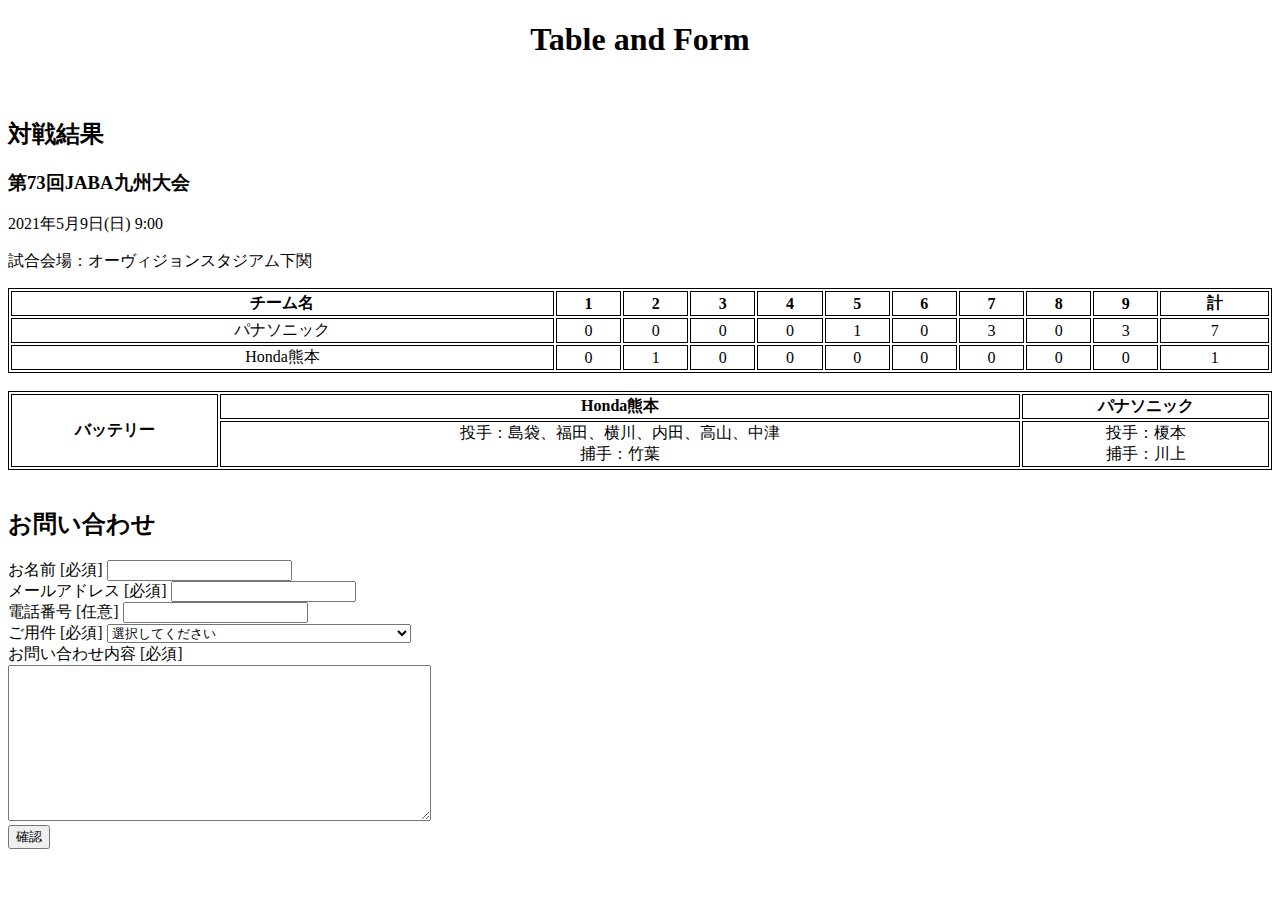
<file: table-form/index.html>
<!DOCTYPE html>
<html lang="en">
<head>
    <meta charset="UTF-8">
    <meta http-equiv="X-UA-Compatible" content="IE=edge">
    <meta name="viewport" content="width=device-width, initial-scale=1.0">
    <title>Table Form</title>
     <style>
        table, th, td {
            border: solid 1px black;
        }
     </style>
</head>
<body>
    <h1 style="text-align: center;">Table and Form</h1><br>
    <h2>対戦結果</h2>
    <h3>第73回JABA九州大会</h3>
    <p>2021年5月9日(日) 9:00</p>
    <p>試合会場：オーヴィジョンスタジアム下関</p>
    <table style="width:100%; text-align: center">
     <tr>
        <th>チーム名</th>
        <th>1</th>
        <th>2</th>
        <th>3</th>
        <th>4</th>
        <th>5</th>
        <th>6</th>
        <th>7</th>
        <th>8</th>
        <th>9</th>
        <th>計</th>
     </tr>
     <tr>
        <td>パナソニック</td>
        <td>0</td>
        <td>0</td>
        <td>0</td>
        <td>0</td>
        <td>1</td>
        <td>0</td>
        <td>3</td>
        <td>0</td>
        <td>3</td>
        <td>7</td>
     </tr>
     <tr>
        <td>Honda熊本</td>
        <td>0</td>
        <td>1</td>
        <td>0</td>
        <td>0</td>
        <td>0</td>
        <td>0</td>
        <td>0</td>
        <td>0</td>
        <td>0</td>
        <td>1</td>
     </tr>
    </table><br>

    <table style="width:100%; text-align: center">
     <tr>
        <th rowspan="2">バッテリー</th>
        <th>Honda熊本</th>
        <th>パナソニック</th>
     </tr>
     <tr>
        <td>投手：島袋、福田、横川、内田、高山、中津 <br> 捕手：竹葉</td>
        <td>投手：榎本 <br> 捕手：川上</td>
     </tr>
    </table><br>

    <h2>お問い合わせ</h2>
    <form>
        <label for="name">お名前 [必須]</label>
        <input type="text" id="name" name="name"><br>
        <label for="email">メールアドレス [必須]</label>
        <input type="email" id="email" name="email"><br>
        <label for="number">電話番号 [任意]</label>
        <input type="text" id="number" name="number"><br>
        <label for="option">ご用件 [必須]</label>
            <select name="option" id="option">
                <option value="" disabled selected>選択してください</option>
                <option value="書籍についてのご質問(個人のお客様)">書籍についてのご質問(個人のお客様)</option>
                <option value="書籍についてのご質問(取次・書店様)">書籍についてのご質問(取次・書店様)</option>
                <option value="書籍についてのご質問(メディア関係者様)">書籍についてのご質問(メディア関係者様)</option>
                <option value="アルバイト・パートに関するお問い合わせ">アルバイト・パートに関するお問い合わせ</option>
                <option value="仕事のご依頼・お問い合わせ">仕事のご依頼・お問い合わせ</option>
                <option value="外部スタッフのご希望(フリーの方、制作会社様)">外部スタッフのご希望(フリーの方、制作会社様)</option>
                <option value="その他のお問合せ">その他のお問合せ</option>
            </select>
            <br>
        <label for="enquiry">お問い合わせ内容 [必須]</label><br>
        <textarea name="enquiry" id="enquiry" cols="50" rows="10"></textarea>
        <br>
        <button type="button">確認</button>
    </form>
</body>
</html>
</file>
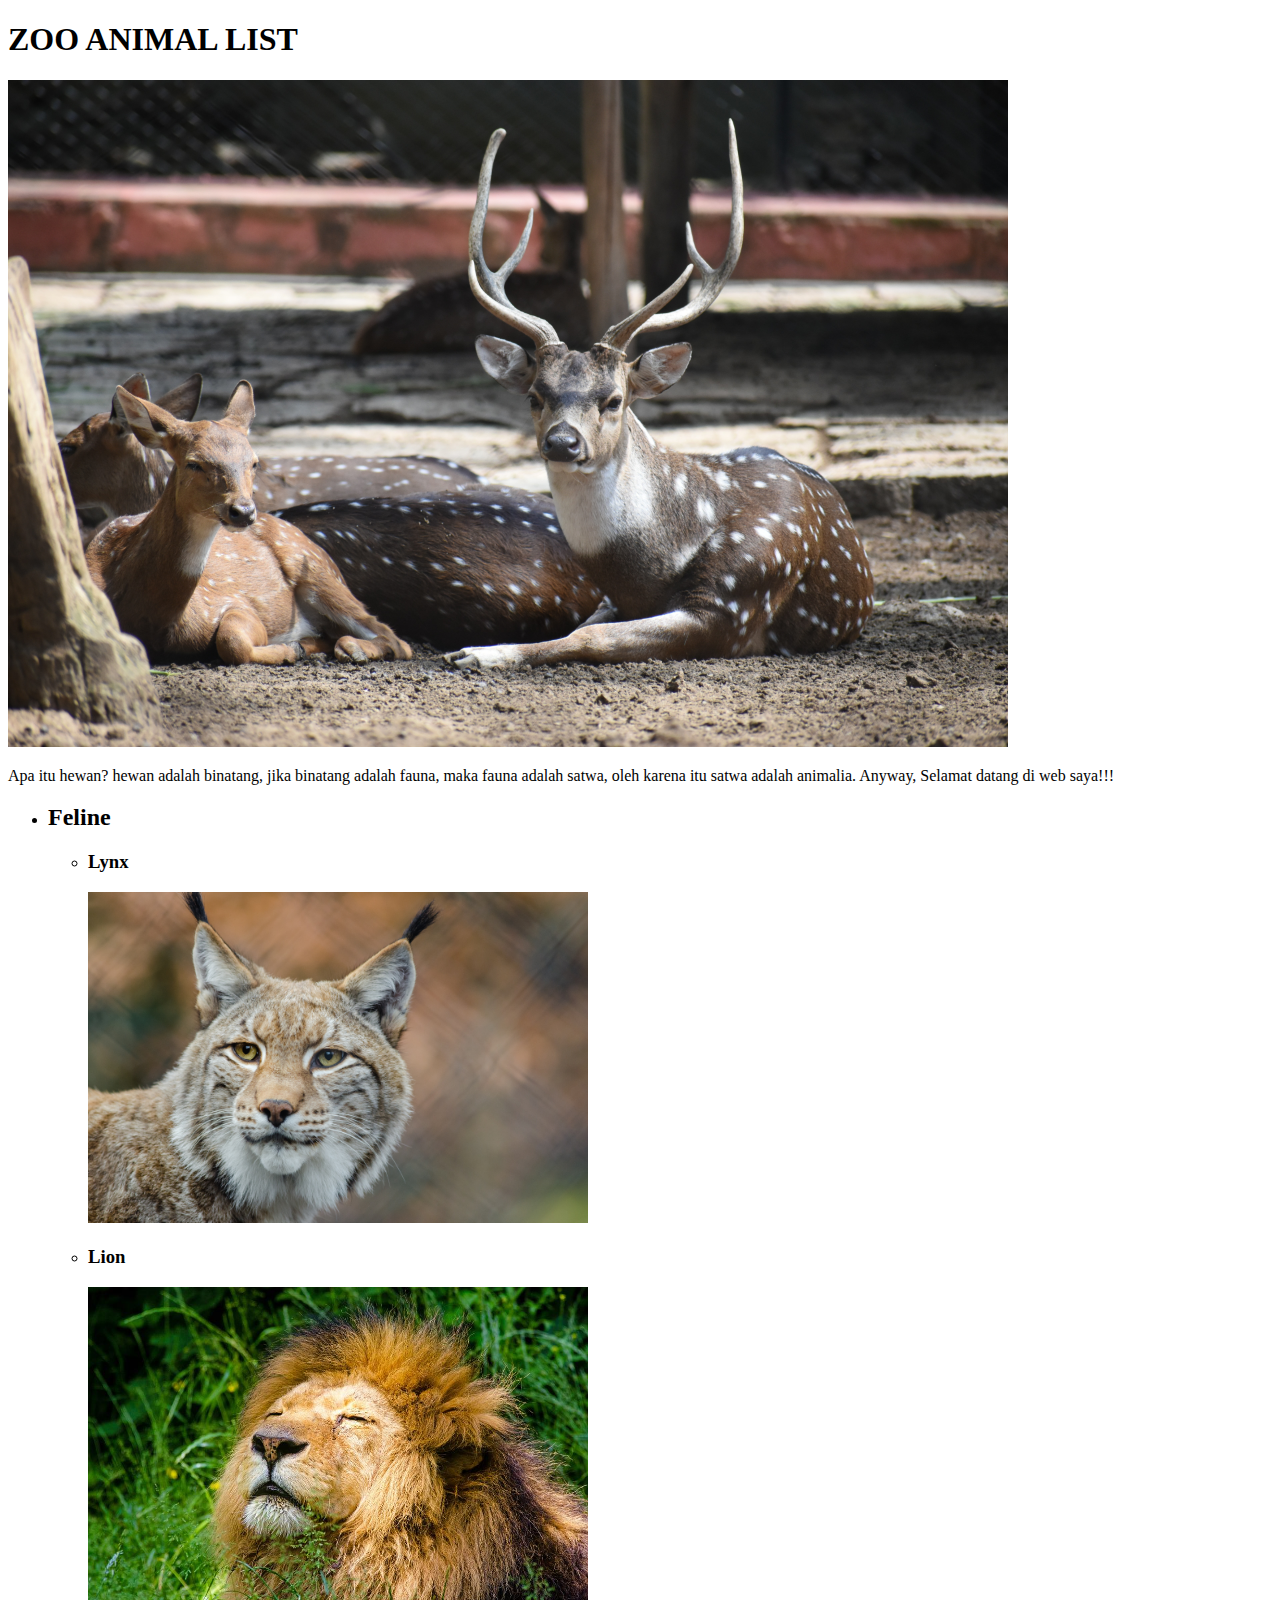
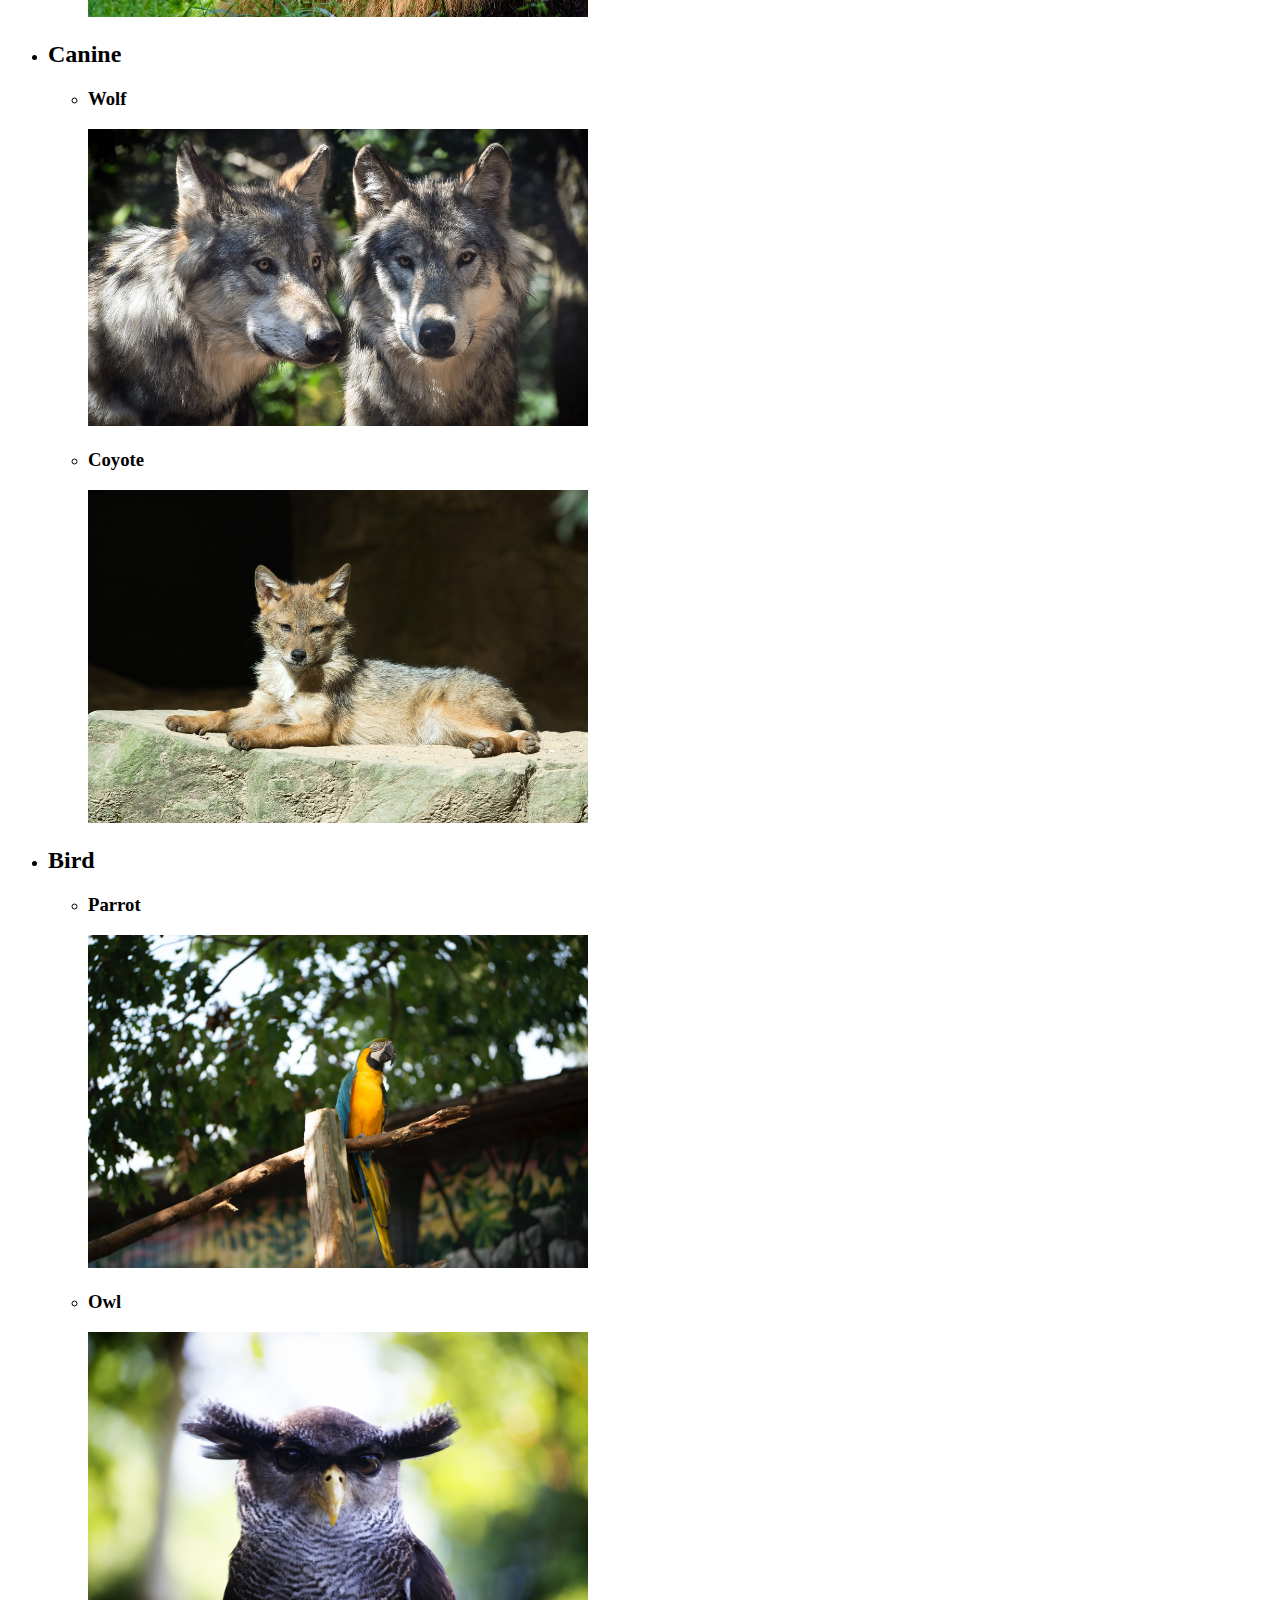
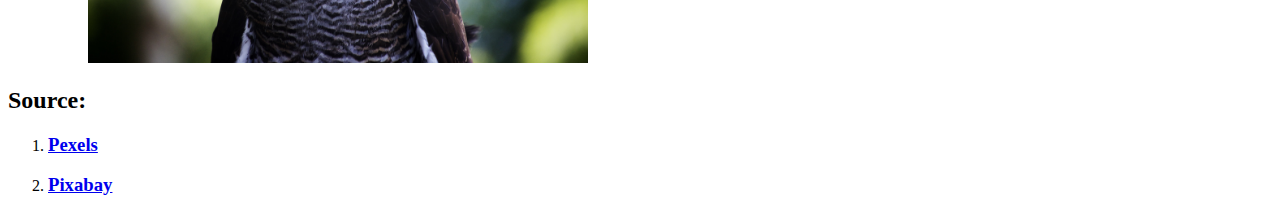
<file: xyz-zoo/index.html>
<!DOCTYPE html>
<html lang="en">
<head>
    <meta charset="UTF-8">
    <meta http-equiv="X-UA-Compatible" content="IE=edge">
    <meta name="viewport" content="width=device-width, initial-scale=1.0">
    <title>Zoo Animal List</title>
</head>
<body>
    <h1>ZOO ANIMAL LIST</h1>
    <img src="Hewan/zoo.jpg" width="1000" alt="Thumbnail Gambar">
    <p>Apa itu hewan? hewan adalah binatang, jika binatang adalah fauna, maka fauna adalah satwa, oleh karena itu satwa adalah animalia. Anyway, Selamat datang di web saya!!!</p>
    <ul>
        <li>
            <H2>Feline</H2>
            <ul>
                <li>
                    <h3>Lynx</h3>
                    <a href="Hewan/lynx.jpg" target="_blank"></a>
                    <img src="Hewan/lynx.jpg" width="500" alt="Thumbnail Gambar">
                </li>
                <li>
                    <h3>Lion</h3>
                    <a href="Hewan/lion.jpg" target="_blank"></a>
                    <img src="Hewan/lion.jpg" width="500" alt="Thumbnail Gambar">
                </li>
            </ul>
        </li>
        <li>
            <h2>Canine</h2>
            <ul>
                <li>
                    <h3>Wolf</h3>
                    <a href="Hewan/wolf.jpg" target="_blank"></a>
                    <img src="Hewan/wolf.jpg" width="500" alt="Thumbnail Gambar">
                </li>
                <li>
                <h3>Coyote</h3>
                    <a href="Hewan/coyote.jpg" target="_blank"></a>
                    <img src="Hewan/coyote.jpg" width="500" alt="Thumbnail Gambar">
                </li>
            </ul>
        </li>
        <li>
            <h2>Bird</h2>
            <ul>
                <li>
                    <h3>Parrot</h3>
                    <a href="Hewan/parrot.jpg" target="_blank"></a>
                    <img src="Hewan/parrot.jpg" width="500" alt="Thumbnail Gambar">
                </li>
                <li>
                    <h3>Owl</h3>
                    <a href="Hewan/owl.jpg" target="_blank"></a>
                    <img src="Hewan/owl.jpg" width="500" alt="Thumbnail Gambar">
                </li>
            </ul>
        </li>
    </ul>
<h2>Source:</h2>
    <ol>
        <li><a href="https://pexels.com/"><h3>Pexels</h3></a></li>
        <li><a href="https://pixabay.com/"><h3>Pixabay</h3></a></li>
    </ol>
</body>
</html>
</file>
